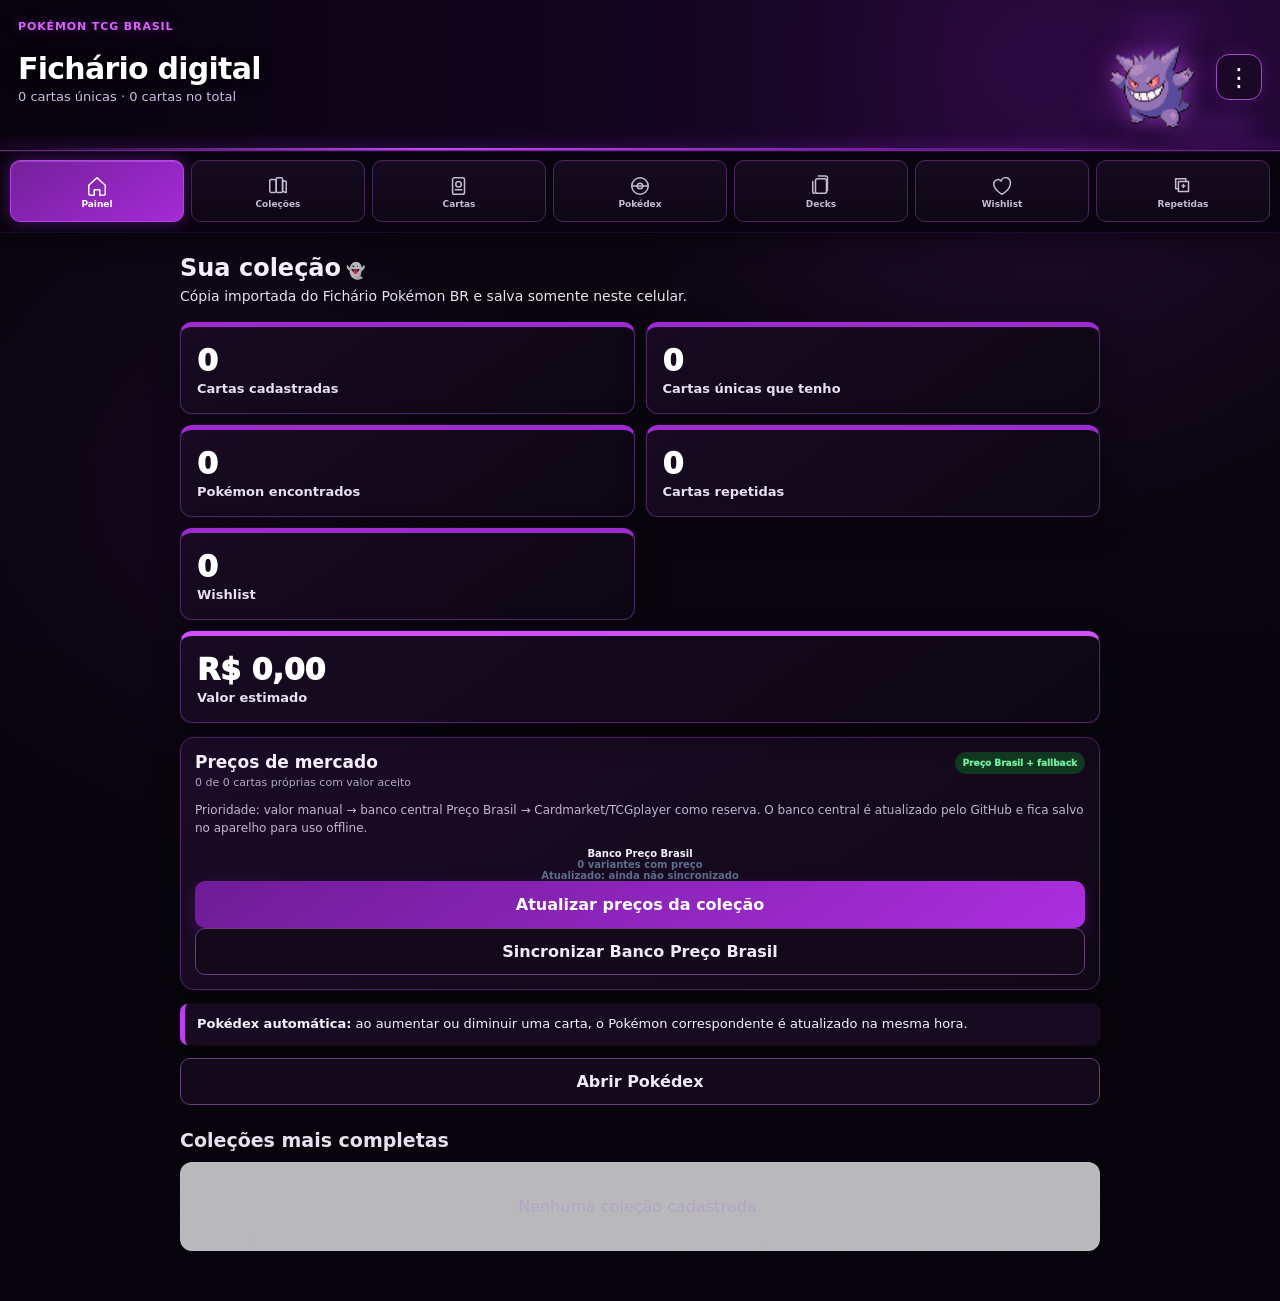
<file: app/src/main/assets/www/index.html>
<!doctype html>
<html lang="pt-BR">
<head>
  <meta charset="utf-8">
  <meta name="viewport" content="width=device-width,initial-scale=1,maximum-scale=1,user-scalable=no,viewport-fit=cover">
  <meta name="theme-color" content="#12051f">
  <title>Fichário Pokémon BR</title>
  <link rel="stylesheet" href="styles.css">
</head>
<body>
  <div id="loading" class="loading-screen">
    <div class="pokeball-loader" aria-hidden="true"></div>
    <strong>Preparando o Fichário Pokémon...</strong>
    <span>Carregando catálogo, coleção e Pokédex.</span>
  </div>

  <div id="app" class="app hidden">
    <div class="sticky-shell">
      <header class="app-header">
        <div class="gengar-atmosphere" aria-hidden="true"><span></span><span></span><span></span></div>
        <img class="gengar-header-art" src="sprites/94.png" alt="" aria-hidden="true">
        <div class="kicker">POKÉMON TCG BRASIL</div>
        <div class="header-row">
          <div>
            <h1>Fichário digital</h1>
            <p id="header-status">Coleção local protegida</p>
          </div>
          <button class="header-icon" onclick="openBackupPanel()" aria-label="Backup">⋮</button>
        </div>
      </header>
      <nav id="tabs" class="tabs" aria-label="Navegação principal"></nav>
    </div>
    <main id="content" class="content" aria-live="polite"></main>
  </div>

  <div id="modal" class="modal hidden" role="dialog" aria-modal="true">
    <div class="modal-backdrop" onclick="closeModal()"></div>
    <section id="modal-content" class="modal-sheet"></section>
  </div>

  <script src="data/catalog-data.js"></script>
  <script src="data/pokedex-data.js"></script>
  <script src="data/collection-seed-data.js"></script>
  <script src="app.js"></script>
  <script src="local-card-images.js"></script>
  <script src="image-fallback.js"></script>
</body>
</html>
</file>
<file: app/src/main/assets/www/styles.css>
:root {
  --navy: #0b2d5c;
  --navy-deep: #071f41;
  --blue: #1767d2;
  --sky: #b7d7ff;
  --yellow: #ffd84d;
  --cream: #fff8dc;
  --surface: #ffffff;
  --ink: #14233c;
  --muted: #64748b;
  --line: #d8e1ee;
  --success: #18864b;
  --danger: #c23b3b;
  --shadow: 0 8px 22px rgba(10, 35, 75, .12);
  --safe-top: 0px;
  --safe-bottom: 0px;
  font-family: Inter, ui-sans-serif, system-ui, -apple-system, "Segoe UI", sans-serif;
  color: var(--ink);
}

* { box-sizing: border-box; }
html, body { margin: 0; min-height: 100%; background: var(--cream); }
body { padding-top: var(--safe-top); padding-bottom: var(--safe-bottom); -webkit-tap-highlight-color: transparent; }
body::before { content: ''; position: fixed; z-index: 100; top: 0; left: 0; right: 0; height: var(--safe-top); background: var(--navy-deep); }
button, input, select { font: inherit; }
button { cursor: pointer; }
.hidden { display: none !important; }

.loading-screen {
  min-height: 100vh; display: flex; flex-direction: column; align-items: center;
  justify-content: center; gap: 12px; padding: 28px; text-align: center; color: #58709c;
}
.loading-screen strong { color: var(--navy); font-size: 19px; }
.loading-screen span { font-size: 14px; }
.pokeball-loader {
  width: 58px; height: 58px; border: 7px solid var(--blue); border-right-color: transparent;
  border-radius: 50%; animation: spin .85s linear infinite;
}
@keyframes spin { to { transform: rotate(360deg); } }

.sticky-shell {
  position: sticky; top: var(--safe-top); z-index: 30; background: var(--navy);
  box-shadow: 0 5px 14px rgba(7,31,65,.18);
}
.app-header {
  position: relative; z-index: 2; color: white; padding: 15px 18px 14px;
  background: linear-gradient(145deg, var(--navy-deep), var(--navy));
  border-bottom: 4px solid var(--yellow);
}
.kicker { color: var(--yellow); font-weight: 900; font-size: 11px; letter-spacing: .08em; }
.header-row { display: flex; justify-content: space-between; align-items: center; gap: 12px; }
.header-row h1 { margin: 2px 0 0; font-size: 28px; line-height: 1.12; }
.header-row p { margin: 4px 0 0; color: var(--sky); font-size: 13px; }
.header-icon { width: 43px; height: 43px; border: 1px solid #5d7fb1; border-radius: 50%; background: #123d76; color: white; font-size: 25px; }

.tabs {
  position: relative; z-index: 1; display: flex; gap: 8px; overflow-x: auto;
  padding: 10px 16px 12px; background: var(--navy); scrollbar-width: none;
}
.tabs::-webkit-scrollbar { display: none; }
.tab {
  flex: 0 0 auto; border: 1px solid #7e9bc3; border-radius: 9px; background: white;
  color: #536987; padding: 9px 13px; font-weight: 800; min-height: 42px;
}
.tab.active { background: var(--yellow); border-color: var(--yellow); color: var(--ink); }

.content { min-height: calc(100vh - 175px); padding: 16px 16px 50px; }
.screen { max-width: 920px; margin: 0 auto; }
.screen-title { margin: 2px 0 4px; color: var(--navy); font-size: 24px; }
.screen-subtitle { margin: 0 0 16px; color: var(--muted); font-size: 14px; line-height: 1.45; }
.section-title { margin: 24px 0 11px; color: var(--navy); font-size: 19px; }

.stats-grid { display: grid; grid-template-columns: repeat(2, minmax(0, 1fr)); gap: 11px; }
.stat-card { background: white; border: 1px solid var(--line); border-top: 5px solid var(--blue); border-radius: 12px; padding: 16px; box-shadow: var(--shadow); }
.stat-card.wide { grid-column: 1 / -1; border-top-color: var(--yellow); }
.stat-value { display: block; color: var(--navy); font-size: 30px; font-weight: 950; }
.stat-label { color: var(--muted); font-size: 13px; font-weight: 750; }

.toolbar, .filter-grid { display: grid; gap: 10px; margin-bottom: 13px; }
.filter-grid { grid-template-columns: repeat(2, minmax(0, 1fr)); }
.field { width: 100%; min-height: 48px; border: 1px solid #b8c7dc; border-radius: 10px; background: white; color: var(--ink); padding: 11px 12px; outline: none; }
.field:focus { border-color: var(--blue); box-shadow: 0 0 0 3px rgba(23, 103, 210, .13); }
.search { padding-left: 14px; }
.chips { display: flex; gap: 7px; overflow-x: auto; padding: 1px 0 4px; scrollbar-width: none; }
.chip { flex: 0 0 auto; border: 1px solid #b8c7dc; border-radius: 999px; background: white; color: #526680; padding: 8px 12px; font-weight: 800; font-size: 13px; }
.chip.active { background: var(--blue); border-color: var(--blue); color: white; }

.panel { background: white; border: 1px solid var(--line); border-radius: 12px; padding: 14px; box-shadow: var(--shadow); }
.empty { padding: 34px 18px; text-align: center; color: var(--muted); background: rgba(255,255,255,.72); border: 1px dashed #b7c5d9; border-radius: 12px; }
.empty strong { display: block; color: var(--navy); margin-bottom: 6px; }

.card-list { display: grid; gap: 10px; }
.card-row {
  display: grid; grid-template-columns: 74px minmax(0,1fr); gap: 12px; position: relative;
  min-height: 118px; padding: 10px; background: white; border: 1px solid var(--line);
  border-radius: 12px; box-shadow: 0 3px 12px rgba(10,35,75,.08); transition: opacity .2s;
}
.card-row.missing, .pokemon-tile.missing { opacity: .38; }
.card-thumb { width: 74px; height: 103px; border-radius: 7px; background: #e8eef7; object-fit: cover; align-self: start; }
.card-placeholder { width: 74px; height: 103px; border-radius: 7px; display: grid; place-items: center; background: linear-gradient(145deg,#dbe9fb,#f5f8fc); color: var(--navy); font-weight: 900; font-size: 12px; }
.card-main { min-width: 0; }
.card-name { margin: 1px 0 5px; color: var(--navy); font-weight: 900; font-size: 16px; }
.card-meta { color: var(--muted); font-size: 12px; line-height: 1.4; }
.badges { display: flex; flex-wrap: wrap; gap: 5px; margin-top: 8px; }
.badge { display: inline-flex; align-items: center; min-height: 25px; border-radius: 999px; background: #eef4fb; color: #48617f; padding: 4px 8px; font-size: 11px; font-weight: 850; }
.badge.owned { background: #ddf6e7; color: #146d3d; }
.badge.yellow { background: #fff3bd; color: #765900; }
.quantity-control { display: flex; align-items: center; gap: 7px; margin-top: 10px; }
.qty-btn { width: 36px; height: 34px; border: 0; border-radius: 8px; background: var(--navy); color: white; font-size: 20px; font-weight: 900; }
.qty-btn.add { background: var(--blue); }
.qty-value { min-width: 45px; text-align: center; font-weight: 900; }

.load-more, .primary-btn, .secondary-btn, .danger-btn {
  width: 100%; min-height: 47px; border-radius: 10px; padding: 11px 14px; font-weight: 900;
}
.load-more, .primary-btn { border: 0; background: var(--blue); color: white; }
.secondary-btn { border: 1px solid #9eb1ca; background: white; color: var(--navy); }
.danger-btn { border: 1px solid #e4aaaa; background: #fff1f1; color: var(--danger); }
.load-more { margin-top: 13px; }

.set-list { display: grid; gap: 10px; }
.set-card { width: 100%; text-align: left; border: 1px solid var(--line); border-radius: 12px; background: white; padding: 14px; box-shadow: 0 3px 12px rgba(10,35,75,.07); }
.set-title-row { display: flex; align-items: start; justify-content: space-between; gap: 12px; }
.set-name { color: var(--navy); font-weight: 900; }
.set-count { color: var(--blue); font-weight: 900; white-space: nowrap; }
.progress { height: 9px; overflow: hidden; margin: 10px 0 6px; border-radius: 999px; background: #e8eef6; }
.progress > span { display: block; height: 100%; border-radius: inherit; background: linear-gradient(90deg,var(--blue),#50a1ff); }

.region-section { margin-top: 20px; }
.region-heading { display: flex; align-items: baseline; justify-content: space-between; margin: 0 0 10px; }
.region-heading h3 { margin: 0; color: var(--navy); font-size: 20px; }
.region-heading span { color: var(--muted); font-size: 12px; }
.pokemon-grid { display: grid; grid-template-columns: repeat(3, minmax(0,1fr)); gap: 9px; }
.pokemon-tile {
  min-width: 0; min-height: 143px; border: 1px solid #c9d6e8; border-radius: 13px;
  background: white; padding: 7px 5px 9px; text-align: center; position: relative;
  box-shadow: 0 3px 11px rgba(10,35,75,.07); transition: opacity .2s, transform .15s;
}
.pokemon-tile:active { transform: scale(.97); }
.pokemon-tile img { display: block; width: 82px; height: 82px; margin: 0 auto 2px; object-fit: contain; }
.pokemon-number { display: block; color: #76869d; font-size: 10px; font-weight: 800; }
.pokemon-name { display: block; overflow: hidden; text-overflow: ellipsis; white-space: nowrap; color: var(--navy); font-size: 12px; font-weight: 900; }
.pokemon-owned-count { position: absolute; top: 6px; right: 6px; min-width: 23px; height: 23px; display: grid; place-items: center; border-radius: 999px; background: var(--success); color: white; font-size: 10px; font-weight: 900; }

.pokemon-hero { display: grid; grid-template-columns: 112px minmax(0,1fr); gap: 14px; align-items: center; margin-bottom: 16px; }
.pokemon-hero img { width: 112px; height: 112px; object-fit: contain; background: white; border: 1px solid var(--line); border-radius: 50%; }
.pokemon-hero h2 { margin: 2px 0 5px; color: var(--navy); }
.back-btn { border: 0; background: transparent; color: var(--blue); padding: 3px 0 12px; font-weight: 900; }

.modal { position: fixed; inset: 0; z-index: 50; display: flex; align-items: flex-end; }
.modal-backdrop { position: absolute; inset: 0; background: rgba(4,18,40,.62); }
.modal-sheet { position: relative; width: 100%; max-height: 88vh; overflow-y: auto; background: var(--cream); border-radius: 20px 20px 0 0; padding: 18px 17px calc(26px + env(safe-area-inset-bottom)); box-shadow: 0 -12px 32px rgba(0,0,0,.22); }
.modal-close { float: right; width: 39px; height: 39px; border: 0; border-radius: 50%; background: white; color: var(--navy); font-size: 23px; }
.modal-card-image { display: block; width: min(250px,72vw); max-height: 350px; object-fit: contain; margin: 4px auto 14px; border-radius: 12px; }
.modal h2 { color: var(--navy); margin: 7px 45px 4px 0; }
.modal-actions { display: grid; gap: 9px; margin-top: 16px; }

.backup-actions { display: grid; gap: 10px; margin-top: 16px; }
.notice { margin: 13px 0; border-left: 5px solid var(--yellow); background: white; border-radius: 8px; padding: 11px 12px; color: #53647b; font-size: 13px; line-height: 1.45; }
.deck-row { display: flex; gap: 9px; margin-bottom: 14px; }
.deck-row .field { flex: 1; }
.deck-row button { width: auto; min-width: 95px; }

@media (min-width: 620px) {
  .content { padding-left: 24px; padding-right: 24px; }
  .pokemon-grid { grid-template-columns: repeat(5, minmax(0,1fr)); }
  .card-list { grid-template-columns: repeat(2, minmax(0,1fr)); }
  .filter-grid { grid-template-columns: repeat(4, minmax(0,1fr)); }
}

/* Checkpoint 2 — cadastro completo de cartas */
button, input, select, textarea { font: inherit; }
.badge.purple { background: #eee7ff; color: #5a3b9c; }
.registration-header {
  display: grid; grid-template-columns: 92px minmax(0, 1fr); gap: 13px; align-items: start;
  clear: both; margin: 4px 0 16px;
}
.registration-card-image, .registration-placeholder {
  width: 92px; height: 128px; border-radius: 9px; object-fit: cover; background: #e6edf7;
  box-shadow: 0 5px 15px rgba(7,31,65,.14);
}
.registration-placeholder { display: grid; place-items: center; color: var(--navy); font-weight: 950; }
.registration-kicker { color: var(--blue); font-size: 10px; font-weight: 950; letter-spacing: .08em; }
.registration-header h2 { margin: 4px 42px 4px 0; font-size: 21px; }
.registration-section {
  margin-top: 13px; padding: 14px; background: white; border: 1px solid var(--line);
  border-radius: 13px; box-shadow: 0 3px 14px rgba(10,35,75,.07);
}
.registration-section h3 { margin: 0 0 12px; color: var(--navy); font-size: 17px; }
.registration-section-title { display: flex; justify-content: space-between; align-items: flex-start; gap: 10px; }
.registration-section-title strong { display: block; color: var(--navy); font-size: 16px; }
.registration-section-title span { display: block; margin-top: 3px; color: var(--muted); font-size: 12px; line-height: 1.35; }
.mini-btn { flex: 0 0 auto; border: 0; border-radius: 9px; background: var(--blue); color: white; padding: 8px 10px; font-weight: 900; }
.variant-strip { display: flex; gap: 7px; overflow-x: auto; margin-top: 12px; padding-bottom: 3px; scrollbar-width: none; }
.variant-chip { flex: 0 0 auto; max-width: 260px; border: 1px solid #b7c7dd; border-radius: 999px; background: #f8fbff; color: #506681; padding: 8px 11px; font-size: 12px; font-weight: 850; white-space: nowrap; overflow: hidden; text-overflow: ellipsis; }
.variant-chip.active { background: var(--navy); border-color: var(--navy); color: white; }
.notice.compact { margin: 11px 0 0; padding: 9px 10px; }
.registration-grid { display: grid; gap: 10px; }
.registration-grid.two-columns { grid-template-columns: repeat(2, minmax(0,1fr)); }
.registration-field { display: block; min-width: 0; }
.registration-field > span { display: block; margin: 0 0 5px; color: #465a75; font-size: 12px; font-weight: 900; }
.registration-field .field { min-height: 44px; }
.read-only-field { min-height: 44px; display: flex; flex-direction: column; justify-content: center; border: 1px solid #d3ddea; border-radius: 10px; background: #f3f6fa; color: var(--navy); padding: 7px 11px; font-weight: 900; }
.read-only-field small { display: block; margin-top: 2px; color: var(--muted); font-size: 9px; font-weight: 700; }
.toggle-grid { display: grid; grid-template-columns: repeat(2, minmax(0,1fr)); gap: 8px; margin: 12px 0; }
.toggle-card { min-height: 48px; display: flex; align-items: center; gap: 8px; border: 1px solid #c7d3e3; border-radius: 10px; background: #f9fbfe; padding: 8px 10px; }
.toggle-card input { position: absolute; opacity: 0; pointer-events: none; }
.toggle-ui { width: 36px; height: 21px; flex: 0 0 auto; position: relative; border-radius: 999px; background: #b5c1d0; transition: background .15s; }
.toggle-ui::after { content: ''; position: absolute; top: 3px; left: 3px; width: 15px; height: 15px; border-radius: 50%; background: white; transition: transform .15s; box-shadow: 0 1px 4px rgba(0,0,0,.25); }
.toggle-card input:checked + .toggle-ui { background: var(--success); }
.toggle-card input:checked + .toggle-ui::after { transform: translateX(15px); }
.toggle-card strong { color: #455873; font-size: 12px; }
.notes-field { min-height: 92px; resize: vertical; }

@media (max-width: 410px) {
  .registration-grid.two-columns { grid-template-columns: 1fr; }
}

/* Checkpoint 3 — atualização segura das coleções */
.catalog-update-card {
  margin: 0 0 14px; padding: 14px; border: 1px solid #aac3e6; border-radius: 14px;
  background: linear-gradient(145deg, #ffffff, #edf5ff); box-shadow: 0 5px 18px rgba(7,31,65,.08);
}
.catalog-update-heading { display: flex; align-items: flex-start; justify-content: space-between; gap: 10px; }
.catalog-update-heading strong { display: block; color: var(--navy); font-size: 17px; }
.catalog-update-heading span:not(.online-badge) { display: block; margin-top: 4px; color: var(--muted); font-size: 11px; line-height: 1.35; }
.online-badge { flex: 0 0 auto; border-radius: 999px; background: #dff5e8; color: #17673a; padding: 6px 8px; font-size: 9px; font-weight: 950; }
.catalog-update-card p { margin: 11px 0; color: #51647e; font-size: 12px; line-height: 1.45; }
.catalog-update-card .primary-btn { width: 100%; }
.catalog-update-card .primary-btn:disabled { opacity: .62; }
.catalog-progress { margin: 10px 0; }
.catalog-progress .progress { margin-bottom: 5px; }
.catalog-progress small, .catalog-last-result { color: #5c6f88; font-size: 10px; font-weight: 800; }
.catalog-last-result { margin-top: 9px; text-align: center; }


/* Checkpoint 4 — preços automáticos */
.badge.price { background: #e3f6ee; color: #12643b; }
.price-update-card {
  margin: 14px 0; padding: 14px; border: 1px solid #9fcdb7; border-radius: 14px;
  background: linear-gradient(145deg, #ffffff, #eefaf4); box-shadow: 0 5px 18px rgba(7,31,65,.08);
}
.price-update-card p { margin: 11px 0; color: #51647e; font-size: 12px; line-height: 1.45; }
.price-update-card .primary-btn:disabled { opacity: .62; }
.automatic-price-card {
  min-height: 80px; display: flex; flex-direction: column; justify-content: center; gap: 3px;
  border: 1px solid #a9cbb9; border-radius: 11px; background: #f1fbf6; padding: 9px 10px;
}
.automatic-price-card strong { color: #12643b; font-size: 18px; font-weight: 950; }
.automatic-price-card span { color: #465d73; font-size: 10px; font-weight: 800; line-height: 1.35; }
.automatic-price-card small { color: var(--muted); font-size: 9px; line-height: 1.35; }
.automatic-price-card.empty-price { border-color: #c8d4e3; background: #f5f8fc; }
.automatic-price-card.empty-price strong, .automatic-price-card.loading-price strong { color: var(--navy); font-size: 14px; }
.price-refresh-btn {
  align-self: flex-start; margin-top: 5px; border: 0; border-radius: 8px; background: var(--navy); color: white;
  min-height: 30px; padding: 6px 9px; font-size: 10px; font-weight: 900;
}
.price-refresh-btn:disabled { opacity: .6; }

/* Checkpoint 4.3 — validação Cardmarket */
.automatic-price-card.review-price { border-color: #e5b94f; background: #fff9e9; }
.automatic-price-card.review-price strong { color: #805600; }
.price-verification { display: block; margin-top: 4px; padding: 6px 7px; border-radius: 8px; font-weight: 850; }
.price-verification.verified { background: #def5e7; color: #17673a; }
.price-verification.review { background: #fff0bf; color: #765000; }
.price-verification.user-validated { background: #e7ecff; color: #2947a3; }
.price-validate-btn {
  align-self: flex-start; margin-top: 5px; border: 1px solid #b98500; border-radius: 8px;
  background: #fff3c7; color: #684700; min-height: 30px; padding: 6px 9px;
  font-size: 10px; font-weight: 950;
}

/* Versão 6 — editor de decks */
.full-btn { width:100%; margin:0 0 12px; }
.deck-panel { width:100%; text-align:left; border:1px solid #d4dfed; cursor:pointer; }
.deck-editor-head { display:flex; justify-content:space-between; align-items:flex-start; gap:10px; }
.compact-btn { width:auto; min-height:36px; padding:7px 10px; }
.deck-summary { display:flex; flex-direction:column; gap:3px; padding:13px; margin:12px 0; border-radius:13px; border:1px solid #d4dfed; }
.deck-summary.valid { background:#eaf8f0; border-color:#8dc7a5; }
.deck-summary.invalid { background:#fff7e8; border-color:#e5bd69; }
.deck-summary strong { color:var(--navy); font-size:20px; }
.deck-summary span,.deck-summary small { color:var(--muted); font-size:11px; }
.deck-search { display:grid; grid-template-columns:1fr auto; gap:8px; margin:10px 0; }
.deck-card-list { display:flex; flex-direction:column; gap:8px; }
.deck-card-row { display:grid; grid-template-columns:46px minmax(0,1fr) auto; gap:9px; align-items:center; border:1px solid #d8e2ef; border-radius:12px; background:white; padding:8px; }
.deck-card-row img { width:46px; height:64px; object-fit:cover; border-radius:6px; }
.deck-card-info { min-width:0; display:flex; flex-direction:column; gap:3px; }
.deck-card-info strong { color:var(--navy); white-space:nowrap; overflow:hidden; text-overflow:ellipsis; }
.deck-card-info span { color:var(--muted); font-size:10px; line-height:1.3; }
.deck-qty { display:flex; align-items:center; gap:7px; }
.deck-qty button { width:31px; height:31px; border:0; border-radius:9px; background:var(--navy); color:white; font-size:18px; font-weight:900; }
.deck-qty b { min-width:20px; text-align:center; }
.deck-picker { display:flex; flex-direction:column; gap:7px; max-height:65vh; overflow:auto; margin-top:12px; }
.deck-picker button { text-align:left; border:1px solid #d5e0ed; border-radius:10px; background:#fff; padding:10px; }
.deck-picker strong,.deck-picker span { display:block; }
.deck-picker strong { color:var(--navy); }
.deck-picker span { color:var(--muted); font-size:10px; margin-top:3px; }
@media(max-width:420px){ .deck-search{grid-template-columns:1fr}.deck-card-row{grid-template-columns:40px minmax(0,1fr) auto}.deck-card-row img{width:40px;height:56px}.deck-qty{gap:4px}.deck-qty button{width:28px;height:28px} }

/* Versão 9 — Deck Builder validado */
.deck-generator { display:grid; grid-template-columns:minmax(0,1fr) auto; gap:8px; margin:12px 0; }
.deck-actions { display:flex; flex-wrap:wrap; gap:7px; margin:10px 0 13px; }
.deck-validation { margin:8px 0 12px; padding:10px 10px 10px 28px; border-radius:11px; background:#fff; border:1px solid #d8e2ef; font-size:11px; line-height:1.5; }
.deck-error { color:#9e2e2e; }
.deck-warning { color:#8b5b00; }
.deck-summary.valid strong { color:#1b7045; }
.deck-summary.invalid strong { color:#9b6310; }
@media(max-width:420px){.deck-generator{grid-template-columns:1fr}.deck-generator button{width:100%}}


/* Atualizador interno */
.update-hero { width:64px; height:64px; margin:4px auto 14px; border-radius:20px; display:grid; place-items:center; font-size:32px; font-weight:900; color:#fff; background:linear-gradient(145deg,#0b5bd3,#07336f); box-shadow:0 12px 28px rgba(11,91,211,.28); }
.update-notes { max-height:260px; overflow:auto; text-align:left; line-height:1.55; }
.update-notes p { margin:.65rem 0 0; }


/* RecuperaÃ§Ã£o de artes v12 */
.card-art-fallback {
  display: flex;
  flex-direction: column;
  align-items: center;
  justify-content: center;
  gap: 6px;
  text-align: center;
  font-size: 11px;
  line-height: 1.2;
  color: #6b7280;
}
.card-art-retry {
  border: 0;
  border-radius: 999px;
  padding: 6px 9px;
  background: #e9f1ff;
  color: #0b57b7;
  font-weight: 700;
  font-size: 10px;
  cursor: pointer;
}
.deck-card-image {
  width: 44px;
  height: 61px;
  object-fit: contain;
  border-radius: 6px;
  flex: 0 0 auto;
}



/* RecuperaÃ§Ã£o de artes v12 */
.card-art-fallback {
  display: flex;
  flex-direction: column;
  align-items: center;
  justify-content: center;
  gap: 6px;
  text-align: center;
  font-size: 11px;
  line-height: 1.2;
  color: #6b7280;
}
.card-art-retry {
  border: 0;
  border-radius: 999px;
  padding: 6px 9px;
  background: #e9f1ff;
  color: #0b57b7;
  font-weight: 700;
  font-size: 10px;
  cursor: pointer;
}
.deck-card-image {
  width: 44px;
  height: 61px;
  object-fit: contain;
  border-radius: 6px;
  flex: 0 0 auto;
}



/* Imagens locais da coleção */
.local-image-actions {
  display: grid;
  gap: 10px;
  margin: 18px 0;
}
.local-card-image-toolbar {
  display: flex;
  justify-content: stretch;
  width: 100%;
  margin: 4px 0 16px;
  clear: both;
}
.local-card-image-button {
  width: 100%;
  min-height: 48px;
  display: flex;
  align-items: center;
  justify-content: center;
  gap: 9px;
  border: 1px solid rgba(195, 78, 255, .65);
  border-radius: 13px;
  background: rgba(65, 16, 83, .72);
  color: #fff;
  font-weight: 900;
  box-shadow: 0 6px 18px rgba(147, 37, 201, .18);
}
.local-card-image-button:active { transform: scale(.985); }
.compact-btn {
  width: auto;
  min-height: 38px;
  padding: 8px 12px;
}
.card-art-local {
  border: 0;
  border-radius: 10px;
  background: #0b5cab;
  color: #fff;
  font-weight: 700;
  padding: 8px 10px;
  margin-top: 7px;
}
.danger-btn {
  border: 1px solid #b3261e;
  border-radius: 10px;
  background: #fff;
  color: #b3261e;
  font-weight: 700;
  padding: 11px 14px;
}

/* v0.25 — cadastro com arte em tamanho real e quantidade por botões */
.registration-header { align-items: flex-start; flex-wrap: wrap; }
.registration-image-frame {
  width: min(300px, 82vw);
  aspect-ratio: 2.5 / 3.5;
  margin: 4px auto 14px;
  border-radius: 16px;
  overflow: hidden;
  background: #eef3f9;
  box-shadow: 0 8px 24px rgba(11,45,92,.16);
  flex: 0 0 auto;
}
.registration-image-frame .registration-card-image,
.registration-image-frame .registration-placeholder {
  width: 100%;
  height: 100%;
  max-width: none;
  object-fit: contain;
  border-radius: 0;
}
.registration-header > div:last-child { flex: 1 1 260px; min-width: 0; }
.quantity-stepper { display: grid; grid-template-columns: 48px minmax(72px,1fr) 48px; gap: 8px; align-items: center; }
.quantity-step-btn {
  min-height: 44px; border: 0; border-radius: 12px; background: var(--navy); color: #fff;
  font-size: 25px; font-weight: 900; line-height: 1; cursor: pointer;
}
.quantity-step-btn:active { transform: scale(.96); }
.quantity-step-value { text-align: center; font-weight: 900; font-size: 18px; }
@media (max-width: 620px) {
  .registration-header { display: block; }
  .registration-image-frame { width: min(320px, 88vw); }
}


/* v0.27 — arte em alta resolução no cadastro */
.registration-image-frame {
  width: min(380px, 92vw);
  background: #111827;
  image-rendering: auto;
}
.registration-image-frame .registration-card-image {
  object-fit: contain;
  image-rendering: auto;
  transform: translateZ(0);
  backface-visibility: hidden;
}
@media (min-width: 900px) {
  .registration-image-frame { width: 400px; }
}


/* v1.2 — performance e cabeçalho contínuo */
.card-row { content-visibility: auto; contain-intrinsic-size: 118px; contain: layout paint style; }
.card-thumb { image-rendering: auto; }
.card-list { contain: layout style; }
#cardSearchResults { min-height: 120px; }
.sticky-shell::after { content:''; position:absolute; left:0; right:0; bottom:-1px; height:2px; background:var(--navy); pointer-events:none; }
@media (prefers-reduced-motion: reduce) { * { scroll-behavior:auto !important; animation-duration:.01ms !important; } }


/* =========================================================
   Tema Gengar v1.3 — camada visual, sem alterar a lógica
   ========================================================= */
:root {
  --navy: #1d0830;
  --navy-deep: #09040f;
  --blue: #a92eff;
  --sky: #d9b8ff;
  --yellow: #c752ff;
  --cream: #08050d;
  --surface: #13091d;
  --ink: #f8f3ff;
  --muted: #b4a6c3;
  --line: #4e2468;
  --success: #2db46e;
  --danger: #ff4b63;
  --shadow: 0 10px 28px rgba(0,0,0,.38), 0 0 0 1px rgba(190,74,255,.08);
  --ghost-glow: 0 0 18px rgba(183,55,255,.35);
  color-scheme: dark;
}
html, body { background: #08050d; color: var(--ink); }
body {
  background:
    radial-gradient(circle at 82% 8%, rgba(153,39,218,.16), transparent 28%),
    radial-gradient(circle at 18% 38%, rgba(94,20,145,.11), transparent 25%),
    linear-gradient(180deg,#0b0611 0%,#07040b 100%);
}
body::after {
  content:''; position:fixed; inset:0; pointer-events:none; z-index:-1; opacity:.22;
  background-image: radial-gradient(circle, rgba(213,145,255,.55) 0 1px, transparent 1.5px);
  background-size: 34px 34px; animation: ghostDrift 22s linear infinite;
}
@keyframes ghostDrift { from { transform:translateY(0) } to { transform:translateY(-34px) } }
@media (prefers-reduced-motion: reduce) { *,*::before,*::after { animation-duration:.01ms!important; animation-iteration-count:1!important; scroll-behavior:auto!important; } }
.loading-screen { color:#c8b6d8; background:radial-gradient(circle at 50% 35%,#37104d 0,#0a050f 45%,#050308 100%); }
.loading-screen strong { color:#f5eaff; }
.pokeball-loader { border-color:#b738ff; border-right-color:transparent; box-shadow:0 0 22px rgba(183,56,255,.5); }
.sticky-shell { background:#09040f; box-shadow:0 7px 22px rgba(0,0,0,.48); border-bottom:1px solid rgba(190,75,255,.3); }
.app-header {
  min-height:151px; overflow:hidden; padding:20px 18px 18px;
  background:
    linear-gradient(90deg,rgba(7,3,12,.97) 0%,rgba(20,5,34,.91) 53%,rgba(42,8,64,.7) 100%),
    radial-gradient(circle at 78% 43%,#5f147d 0,transparent 31%), #0b0512;
  border-bottom:1px solid #6c268b;
}
.app-header::before { content:'';position:absolute;inset:auto 0 0;height:2px;background:linear-gradient(90deg,transparent,#c54aff,#7a1fac,transparent);box-shadow:0 0 16px #b42dff; }
.gengar-header-art {
  position:absolute; right:54px; bottom:-8px; width:142px; height:142px; object-fit:contain;
  image-rendering:auto; filter:drop-shadow(0 0 12px rgba(192,64,255,.72)) drop-shadow(0 12px 14px rgba(0,0,0,.55));
  transform-origin:50% 90%; animation:gengarFloat 4.8s ease-in-out infinite;
}
@keyframes gengarFloat { 0%,100%{transform:translateY(2px) rotate(-1deg)} 50%{transform:translateY(-5px) rotate(1deg)} }
.gengar-atmosphere { position:absolute; inset:0; overflow:hidden; pointer-events:none; }
.gengar-atmosphere span { position:absolute; border-radius:50%; background:#ae3cff; filter:blur(11px); opacity:.18; animation:mist 7s ease-in-out infinite; }
.gengar-atmosphere span:nth-child(1){width:90px;height:22px;right:22px;bottom:13px}.gengar-atmosphere span:nth-child(2){width:55px;height:15px;right:137px;bottom:37px;animation-delay:-2s}.gengar-atmosphere span:nth-child(3){width:80px;height:18px;right:76px;top:19px;animation-delay:-4s}
@keyframes mist { 0%,100%{transform:translateX(-5px);opacity:.1}50%{transform:translateX(9px);opacity:.28} }
.kicker { color:#db61ff; text-shadow:0 0 12px rgba(207,74,255,.4); }
.header-row { position:relative; z-index:2; min-height:88px; }
.header-row > div { max-width:58%; }
.header-row h1 { color:#fff; font-size:30px; letter-spacing:-.025em; text-shadow:0 2px 13px rgba(0,0,0,.65); }
.header-row p { color:#d0badf; }
.header-icon { position:relative; z-index:3; width:46px;height:46px;border-radius:13px;border:1px solid #a04dc3;background:rgba(25,8,38,.78);box-shadow:0 0 18px rgba(158,43,222,.2); }
.tabs { gap:7px; padding:8px 10px 10px; background:rgba(9,4,15,.98); border-top:1px solid rgba(177,61,229,.17); }
.tab {
  flex:1 0 68px; min-width:68px; min-height:62px; padding:7px 5px 6px; border-radius:10px;
  display:flex; flex-direction:column; align-items:center; justify-content:center; gap:3px;
  border:1px solid #4a255d; background:linear-gradient(180deg,#160a20,#0e0715); color:#c8b9d4;
  box-shadow:inset 0 1px 0 rgba(255,255,255,.025); transition:transform .15s,background .2s,border-color .2s,box-shadow .2s;
}
.tab:active { transform:scale(.96); }
.tab-icon { width:23px;height:23px;display:grid;place-items:center; }
.tab-icon svg { width:22px;height:22px;fill:none;stroke:currentColor;stroke-width:1.65;stroke-linecap:round;stroke-linejoin:round; }
.tab-label { font-size:9px; font-weight:800; line-height:1; white-space:nowrap; }
.tab.active { color:#fff; border-color:#b940ed; background:linear-gradient(145deg,#74219b,#a52ad7); box-shadow:0 0 18px rgba(183,48,242,.38),inset 0 1px 0 rgba(255,255,255,.18); }
.content { background:transparent; padding-top:19px; }
.screen { animation:screenReveal .24s ease-out both; }
@keyframes screenReveal { from{opacity:0;transform:translateY(7px)}to{opacity:1;transform:none} }
.screen-title,.section-title,.region-heading h3,.pokemon-hero h2,.modal h2,.registration-section h3,.registration-section-title strong,.catalog-update-heading strong { color:#f6effb; }
.screen-title::after { content:'  👻'; font-size:.65em; opacity:.8; }
.screen-subtitle,.region-heading span { color:#aa9ab8; }
.stat-card,.card-item,.set-card,.pokemon-tile,.registration-section,.catalog-update-card,.price-update-card,.automatic-price-card,.notice,.modal-sheet {
  background:linear-gradient(145deg,rgba(24,10,34,.98),rgba(13,7,20,.98)); border-color:#4e2762; color:#f5eff9; box-shadow:var(--shadow);
}
.stat-card { border-top-color:#9e2bd0; }
.stat-card.wide { border-top-color:#d050ff; }
.stat-value,.card-name,.set-name,.pokemon-name,.registration-placeholder,.read-only-field { color:#f6effb; }
.field,input,select,textarea,.read-only-field { background:#12091b; color:#f5effa; border-color:#58306c; }
.field::placeholder,input::placeholder,textarea::placeholder { color:#887994; }
.filter-pill,.variant-chip { background:#160a20;color:#cabbd3;border-color:#573069; }
.filter-pill.active,.variant-chip.active { background:linear-gradient(145deg,#6b1e91,#aa2ddb);border-color:#be4aee;color:#fff;box-shadow:0 0 13px rgba(184,52,239,.28); }
.primary-btn,.mini-btn { background:linear-gradient(145deg,#6e1c96,#ad2ee0); box-shadow:0 6px 18px rgba(145,32,192,.28); }
.secondary-btn { background:#13091b;color:#f2e9f8;border-color:#67407a; }
.danger-btn { background:#1a0911;color:#ff7184;border-color:#9c2940; }
.card-item { border-color:#4c275e; }
.card-item:hover { border-color:#873bad; }
.card-thumb { background:#08040c; box-shadow:0 6px 14px rgba(0,0,0,.4); }
.quantity-btn { background:linear-gradient(145deg,#2d1040,#611682); color:#fff; border:1px solid #79319b; }
.badge { background:#251330;color:#d4c1df; }
.badge.yellow,.badge.purple { background:#3d1550;color:#f2a8ff; }
.badge.green,.badge.price { background:#103421;color:#72e19b; }
.progress { background:#22132c; }
.progress > span { background:linear-gradient(90deg,#75239b,#cc48ff);box-shadow:0 0 10px rgba(195,61,255,.5); }
.pokemon-tile { min-height:143px; }
.pokemon-tile:not(.owned) { opacity:.58; }
.modal-backdrop { background:rgba(3,1,6,.8);backdrop-filter:blur(4px); }
.modal-sheet { border:1px solid #6d3384;border-bottom:0; }
.toggle-card { background:#140a1d;border-color:#553067; }
.toggle-card strong { color:#cfbfda; }
.toggle-card input:checked + .toggle-ui { background:#a52bd7; }
.catalog-update-card,.price-update-card { background:linear-gradient(145deg,#1b0b27,#100817); }
.online-badge { background:#103720;color:#72e79c; }
.automatic-price-card { background:#0d2519;border-color:#285f42; }
.automatic-price-card strong { color:#76ef9f; }
.notice { border-left-color:#bd3df0;background:#160b20;color:#bbaac6; }
.back-btn { color:#ca5cff; }
.price-refresh-btn { background:#6f1f94; }
@media(max-width:430px){
  .app-header{min-height:143px}.gengar-header-art{width:126px;height:126px;right:47px}.header-row h1{font-size:28px}.tab{min-width:65px;flex-basis:65px}.tabs{padding-left:7px;padding-right:7px}
}

/* v1.3.2 — fundo geral Gengar + Pokédex registrada nítida */
body::before {
  content: '';
  position: fixed;
  inset: 0;
  z-index: 0;
  pointer-events: none;
  background-image:
    linear-gradient(rgba(8, 5, 13, .80), rgba(8, 5, 13, .80)),
    url('gengar-wallpaper.webp');
  background-position: center top;
  background-repeat: no-repeat;
  background-size: cover;
  opacity: .20;
}
.app { position: relative; z-index: 1; }

/* O sprite antigo continua destacado no cabeçalho; o wallpaper só aparece fora dele. */
.app-header { isolation: isolate; }

/* Pokémon registrados: cartão branco e sprite 100% nítido. */
.pokemon-tile:not(.missing) {
  background: #ffffff !important;
  border-color: #d8dce5 !important;
  opacity: 1 !important;
  box-shadow: 0 6px 18px rgba(0,0,0,.28) !important;
}
.pokemon-tile:not(.missing) img {
  opacity: 1 !important;
  filter: none !important;
}
.pokemon-tile:not(.missing) .pokemon-number { color: #697386 !important; }
.pokemon-tile:not(.missing) .pokemon-name { color: #15223a !important; }

/* Pokémon ainda não registrados permanecem discretos/translúcidos. */
.pokemon-tile.missing { opacity: .42 !important; }
.pokemon-tile.missing img { opacity: .48 !important; filter: saturate(.75); }


/* =========================================================
   v1.3.3 — cabeçalho edge-to-edge e contraste em superfícies claras
   ========================================================= */

/* O WebView agora ocupa a barra de status. A altura segura passa a fazer
   parte do cabeçalho, eliminando a faixa vazia acima dele. */
body {
  padding-top: 0 !important;
}
.sticky-shell {
  top: 0 !important;
}
.app-header {
  min-height: calc(151px + var(--safe-top));
  padding-top: calc(20px + var(--safe-top));
}

/* A antiga faixa isolada do safe-area não é mais necessária: o próprio
   cabeçalho fornece o fundo sob relógio, sinal, Wi‑Fi e bateria. */
body::before {
  top: 0;
}

/* Superfícies claras mantêm texto roxo-escuro com contraste forte.
   As regras são específicas para não alterar cartões escuros do tema. */
.pokemon-tile:not(.missing),
.deck-card-row,
.deck-picker button,
.deck-validation,
.registration-image-frame,
.pokemon-hero img,
.white-surface,
.light-surface {
  --light-surface-ink: #2b0b3d;
  --light-surface-muted: #65526f;
  color: var(--light-surface-ink) !important;
}

.pokemon-tile:not(.missing) .pokemon-number,
.pokemon-tile:not(.missing) .pokemon-name,
.pokemon-tile:not(.missing) strong,
.pokemon-tile:not(.missing) span:not(.pokemon-owned-count),
.deck-card-row .deck-card-info strong,
.deck-card-row .deck-card-info span,
.deck-card-row .deck-qty b,
.deck-picker button strong,
.deck-picker button span,
.deck-validation,
.white-surface h1,
.white-surface h2,
.white-surface h3,
.white-surface strong,
.white-surface span,
.white-surface p,
.white-surface small,
.light-surface h1,
.light-surface h2,
.light-surface h3,
.light-surface strong,
.light-surface span,
.light-surface p,
.light-surface small {
  color: var(--light-surface-ink) !important;
  text-shadow: none !important;
}

.pokemon-tile:not(.missing) .pokemon-number,
.deck-card-row .deck-card-info span,
.deck-picker button span,
.white-surface small,
.white-surface .muted,
.light-surface small,
.light-surface .muted {
  color: var(--light-surface-muted) !important;
}

/* Inputs claros eventualmente criados por componentes futuros também
   recebem texto legível automaticamente quando marcados como light-surface. */
.white-surface input,
.white-surface select,
.white-surface textarea,
.light-surface input,
.light-surface select,
.light-surface textarea {
  color: #2b0b3d !important;
  caret-color: #6f1f94;
}

@media (max-width: 430px) {
  .app-header {
    min-height: calc(143px + var(--safe-top));
    padding-top: calc(20px + var(--safe-top));
  }
}

/* =========================================================
   v1.3.4 — contraste completo em cartões e controles brancos
   ========================================================= */

/* Componentes que permanecem claros no Tema Gengar precisam usar tinta
   roxo-escura. Esta lista cobre os cartões reais usados no catálogo,
   coleção, decks, Pokédex, painel e formulários. */
:where(
  .card-row,
  .panel,
  .stat-card,
  .set-card,
  .pokemon-tile:not(.missing),
  .deck-card-row,
  .deck-picker button,
  .deck-validation,
  .registration-section,
  .registration-image-frame,
  .notice,
  .field,
  .white-surface,
  .light-surface
) {
  --white-card-ink: #2a0a3c;
  --white-card-muted: #665170;
  color: var(--white-card-ink) !important;
}

/* Texto principal dentro das superfícies claras. */
:where(
  .card-row,
  .panel,
  .stat-card,
  .set-card,
  .pokemon-tile:not(.missing),
  .deck-card-row,
  .deck-picker button,
  .deck-validation,
  .registration-section,
  .registration-image-frame,
  .notice,
  .white-surface,
  .light-surface
) :where(h1,h2,h3,h4,h5,h6,strong,b,p,label,span,small,div) {
  color: var(--white-card-ink) !important;
  text-shadow: none !important;
}

/* Informações secundárias continuam visíveis, mas com hierarquia. */
:where(
  .card-row,
  .panel,
  .stat-card,
  .set-card,
  .pokemon-tile:not(.missing),
  .deck-card-row,
  .deck-picker button,
  .registration-section,
  .notice,
  .white-surface,
  .light-surface
) :where(.card-meta,.muted,.pokemon-number,.set-progress-text,small) {
  color: var(--white-card-muted) !important;
}

/* Campos brancos: texto digitado, opções e placeholder escuros. */
:where(.field,input,select,textarea)[class],
.field,
.white-surface :where(input,select,textarea),
.light-surface :where(input,select,textarea) {
  color: #2a0a3c;
  caret-color: #7f26a8;
}
.field::placeholder,
.white-surface :where(input,textarea)::placeholder,
.light-surface :where(input,textarea)::placeholder {
  color: #806e88;
  opacity: 1;
}

/* Preserva componentes com cor própria dentro de cartões claros. */
:where(.card-row,.panel,.stat-card,.set-card,.pokemon-tile:not(.missing),.deck-card-row,.registration-section,.white-surface,.light-surface)
:where(.badge,.chip.active,.filter-pill.active,.variant-chip.active,.qty-btn,.quantity-btn,.primary-btn,.danger-btn,.pokemon-owned-count,.toggle-ui,.price-verification) {
  color: inherit;
}
:where(.card-row,.panel,.stat-card,.set-card,.pokemon-tile:not(.missing),.deck-card-row,.registration-section,.white-surface,.light-surface)
:where(.qty-btn,.quantity-btn,.primary-btn,.chip.active,.filter-pill.active,.variant-chip.active) {
  color: #fff !important;
}
:where(.card-row,.panel,.stat-card,.set-card,.pokemon-tile:not(.missing),.deck-card-row,.registration-section,.white-surface,.light-surface)
:where(.badge.green,.pokemon-owned-count,.price-verification.ok) {
  color: #fff !important;
}

/* =========================================================
   v1.3.5 — contraste adaptativo e leitura corrigida
   ========================================================= */

/*
 * A versão anterior aplicava roxo-escuro em descendentes de componentes
 * que, no Tema Gengar, continuam com fundo escuro. Isso deixou filtros,
 * painéis e selos quase ilegíveis. As regras abaixo separam de forma clara
 * superfícies claras e escuras e têm precedência por estarem no fim do CSS.
 */

/* 1) Superfícies escuras do Tema Gengar: sempre usar texto claro. */
:where(
  .panel,
  .stat-card,
  .set-card,
  .registration-section,
  .catalog-update-card,
  .price-update-card,
  .notice,
  .modal-sheet,
  .deck-panel,
  .toggle-card
) {
  color: #f7f0fb !important;
}

:where(
  .panel,
  .stat-card,
  .set-card,
  .registration-section,
  .catalog-update-card,
  .price-update-card,
  .notice,
  .modal-sheet,
  .deck-panel,
  .toggle-card
) :where(h1,h2,h3,h4,h5,h6,strong,b,label,.stat-value,.set-name,.card-name,.registration-placeholder) {
  color: #f7f0fb !important;
  text-shadow: none !important;
}

:where(
  .panel,
  .stat-card,
  .set-card,
  .registration-section,
  .catalog-update-card,
  .price-update-card,
  .notice,
  .modal-sheet,
  .deck-panel,
  .toggle-card
) :where(p,small,.muted,.card-meta,.set-progress-text,.registration-section-title span) {
  color: #c5b4cf !important;
  text-shadow: none !important;
}

/* 2) Campos escuros: letras, números, opções e placeholders claros. */
.field,
input.field,
select.field,
textarea.field,
.read-only-field {
  background: #12091b !important;
  color: #f8f2fc !important;
  border-color: #68347e !important;
  -webkit-text-fill-color: #f8f2fc;
}

.field::placeholder,
input.field::placeholder,
textarea.field::placeholder {
  color: #b9a8c3 !important;
  opacity: 1 !important;
  -webkit-text-fill-color: #b9a8c3;
}

select.field option {
  background: #160a20;
  color: #ffffff;
}

.field:disabled,
input.field:disabled,
select.field:disabled,
textarea.field:disabled {
  color: #d0c2d7 !important;
  -webkit-text-fill-color: #d0c2d7;
  opacity: .78;
}

/* 3) Chips e filtros escuros. */
.chip,
.filter-pill,
.variant-chip {
  background: #180b22 !important;
  color: #eadff0 !important;
  border-color: #68407a !important;
  -webkit-text-fill-color: #eadff0;
}

.chip.active,
.filter-pill.active,
.variant-chip.active {
  background: linear-gradient(145deg,#75209f,#b52ee8) !important;
  color: #ffffff !important;
  border-color: #d35cff !important;
  -webkit-text-fill-color: #ffffff;
}

/* 4) Cartões de cartas são claros: conteúdo sempre roxo-escuro. */
.card-row {
  background: #ffffff !important;
  color: #2b0b3d !important;
  border-color: #ded2e5 !important;
}
.card-row .card-name,
.card-row .qty-value,
.card-row .card-main,
.card-row .card-main > div:not(.badges):not(.quantity-control) {
  color: #2b0b3d !important;
  -webkit-text-fill-color: #2b0b3d;
}
.card-row .card-meta {
  color: #725d7b !important;
  -webkit-text-fill-color: #725d7b;
}

/* Não reduzir a opacidade do cartão inteiro quando a carta não é possuída.
   Apenas a miniatura recebe um tratamento discreto. */
.card-row.missing {
  opacity: 1 !important;
  background: #ffffff !important;
  border-style: solid !important;
}
.card-row.missing .card-thumb,
.card-row.missing .card-placeholder {
  opacity: .72 !important;
  filter: saturate(.82) !important;
}
.card-row.missing .card-main,
.card-row.missing .card-name,
.card-row.missing .card-meta,
.card-row.missing .qty-value,
.card-row.missing .badges,
.card-row.missing .quantity-control {
  opacity: 1 !important;
}

/* 5) Selos claros: texto explicitamente compatível com o fundo. */
.card-row .badge,
.pokemon-tile:not(.missing) .badge,
.deck-card-row .badge {
  background: #eee6f3 !important;
  color: #3d1650 !important;
  -webkit-text-fill-color: #3d1650;
}
.card-row .badge.owned,
.pokemon-tile:not(.missing) .badge.owned,
.deck-card-row .badge.owned {
  background: #d9f6e5 !important;
  color: #075d31 !important;
  -webkit-text-fill-color: #075d31;
}
.card-row .badge.price,
.card-row .badge.green,
.pokemon-tile:not(.missing) .badge.price,
.deck-card-row .badge.price {
  background: #d8f3e4 !important;
  color: #07552d !important;
  -webkit-text-fill-color: #07552d;
}
.card-row .badge.yellow {
  background: #fff0b8 !important;
  color: #634900 !important;
  -webkit-text-fill-color: #634900;
}
.card-row .badge.purple,
.pokemon-tile:not(.missing) .badge.purple {
  background: #eadcf4 !important;
  color: #5b1c76 !important;
  -webkit-text-fill-color: #5b1c76;
}

/* 6) Botões de quantidade: símbolos sempre brancos e número central escuro. */
.card-row .qty-btn,
.deck-card-row .qty-btn,
.quantity-step-btn {
  color: #ffffff !important;
  -webkit-text-fill-color: #ffffff;
}
.card-row .qty-value,
.deck-card-row .deck-qty,
.deck-card-row .deck-qty b {
  color: #2b0b3d !important;
  -webkit-text-fill-color: #2b0b3d;
}

/* 7) Pokémon em cartão claro. O cartão permanece nítido; apenas o sprite de
   Pokémon ainda não registrado fica mais suave. */
.pokemon-tile {
  opacity: 1 !important;
}
.pokemon-tile:not(.missing),
.pokemon-tile.missing {
  background: #ffffff !important;
  border-color: #ded2e5 !important;
  color: #2b0b3d !important;
}
.pokemon-tile .pokemon-name,
.pokemon-tile .pokemon-number,
.pokemon-tile strong,
.pokemon-tile span {
  color: #2b0b3d !important;
  -webkit-text-fill-color: #2b0b3d;
}
.pokemon-tile .pokemon-number {
  color: #725d7b !important;
  -webkit-text-fill-color: #725d7b;
}
.pokemon-tile.missing img {
  opacity: .38 !important;
  filter: saturate(.65) !important;
}
.pokemon-tile.missing .pokemon-name,
.pokemon-tile.missing .pokemon-number {
  opacity: .82 !important;
}

/* 8) Linhas de deck e validações claras. */
.deck-card-row,
.deck-validation,
.deck-picker button {
  background: #ffffff !important;
  color: #2b0b3d !important;
  border-color: #ded2e5 !important;
}
.deck-card-row :where(strong,b,.deck-card-info,.deck-qty),
.deck-picker button :where(strong,b) {
  color: #2b0b3d !important;
  -webkit-text-fill-color: #2b0b3d;
}
.deck-card-row :where(span,small,.card-meta),
.deck-picker button :where(span,small),
.deck-validation {
  color: #725d7b !important;
  -webkit-text-fill-color: #725d7b;
}

/* 9) Estados desabilitados: manter contraste; não apagar toda a área. */
.card-row button:disabled,
.panel button:disabled,
.registration-section button:disabled,
.deck-card-row button:disabled {
  opacity: .62 !important;
}

/* 10) Texto selecionado e foco visível. */
::selection {
  background: #a62bdd;
  color: #ffffff;
}
.field:focus,
.chip:focus-visible,
.filter-pill:focus-visible,
.variant-chip:focus-visible,
.qty-btn:focus-visible,
.quantity-step-btn:focus-visible {
  outline: 2px solid #d75cff !important;
  outline-offset: 2px;
}

/* =========================================================
   v1.3.6 — contraste final, cartas ausentes e preço pastel
   ========================================================= */

/* Rótulos sobre superfícies escuras: nunca usar roxo quase preto. */
.registration-field > span,
.registration-section .registration-field > span,
.registration-section > h3,
.stat-card .stat-label,
.panel .stat-label,
.registration-section-title,
.registration-section-title span,
.screen-subtitle,
.section-title,
.toggle-card strong,
.registration-section label,
.registration-section .field-label {
  color: #eadff1 !important;
  -webkit-text-fill-color: #eadff1 !important;
  opacity: 1 !important;
  text-shadow: 0 1px 1px rgba(0,0,0,.28) !important;
}

/* Números e valores principais dos painéis escuros. */
.stat-card .stat-value,
.panel .stat-value {
  color: #ffffff !important;
  -webkit-text-fill-color: #ffffff !important;
  opacity: 1 !important;
}

/* Inputs/selects escuros: reforço de contraste no conteúdo e nos títulos. */
.registration-section .field,
.registration-section input.field,
.registration-section select.field,
.registration-section textarea.field,
.quantity-step-value {
  color: #ffffff !important;
  -webkit-text-fill-color: #ffffff !important;
}

/* Cartas que o usuário não possui: aparência translúcida semelhante à
   Pokédex, sem apagar nomes, números, badges e controles. */
.card-row.missing {
  opacity: 1 !important;
  background: rgba(255,255,255,.62) !important;
  border-color: rgba(221,205,230,.9) !important;
  box-shadow: 0 5px 18px rgba(16,4,24,.18) !important;
  backdrop-filter: blur(2px);
  -webkit-backdrop-filter: blur(2px);
}
.card-row.missing .card-thumb,
.card-row.missing .card-placeholder {
  opacity: .42 !important;
  filter: saturate(.58) contrast(.94) !important;
}
.card-row.missing .card-name,
.card-row.missing .card-main,
.card-row.missing .qty-value {
  color: #3a174b !important;
  -webkit-text-fill-color: #3a174b !important;
  opacity: .88 !important;
}
.card-row.missing .card-meta {
  color: #705b79 !important;
  -webkit-text-fill-color: #705b79 !important;
  opacity: .84 !important;
}
.card-row.missing .badge {
  opacity: .78 !important;
}
.card-row.missing .quantity-control,
.card-row.missing .qty-btn {
  opacity: .88 !important;
}

/* Preço encontrado: verde pastel consistente, com texto verde-escuro. */
.automatic-price-card:not(.empty-price):not(.loading-price) {
  background: #e4f6e9 !important;
  border-color: #91cda4 !important;
  color: #123f25 !important;
  box-shadow: 0 4px 15px rgba(43,117,68,.14) !important;
}
.automatic-price-card:not(.empty-price):not(.loading-price) strong {
  color: #0b5b2d !important;
  -webkit-text-fill-color: #0b5b2d !important;
  font-weight: 950 !important;
}
.automatic-price-card:not(.empty-price):not(.loading-price) span,
.automatic-price-card:not(.empty-price):not(.loading-price) small,
.automatic-price-card:not(.empty-price):not(.loading-price) p {
  color: #285c3a !important;
  -webkit-text-fill-color: #285c3a !important;
  opacity: 1 !important;
}

/* Sem preço: amarelo pastel, nunca cinza ou branco sem contraste. */
.automatic-price-card.empty-price,
.automatic-price-card.loading-price {
  background: #fff4c9 !important;
  border-color: #dfbf58 !important;
  color: #614800 !important;
  box-shadow: 0 4px 15px rgba(146,109,15,.13) !important;
}
.automatic-price-card.empty-price strong,
.automatic-price-card.loading-price strong {
  color: #694c00 !important;
  -webkit-text-fill-color: #694c00 !important;
}
.automatic-price-card.empty-price span,
.automatic-price-card.empty-price small,
.automatic-price-card.loading-price span,
.automatic-price-card.loading-price small {
  color: #775f17 !important;
  -webkit-text-fill-color: #775f17 !important;
  opacity: 1 !important;
}

/* A caixa de revisão permanece dentro da área verde, mas seu aviso amarelo
   usa contraste forte e independente. */
.automatic-price-card .price-verification.review {
  background: #fff0b5 !important;
  color: #684b00 !important;
  -webkit-text-fill-color: #684b00 !important;
  border: 1px solid #e6c45d;
}
.automatic-price-card .price-verification.verified {
  background: #ccefd7 !important;
  color: #07552a !important;
  -webkit-text-fill-color: #07552a !important;
}
.automatic-price-card .price-verification.user-validated {
  background: #dddff8 !important;
  color: #303a82 !important;
  -webkit-text-fill-color: #303a82 !important;
}

/* Botões dentro dos cartões pastéis mantêm leitura branca. */
.automatic-price-card .price-refresh-btn,
.automatic-price-card .price-validate-btn {
  color: #ffffff !important;
  -webkit-text-fill-color: #ffffff !important;
}

/* v1.3.7 — alinhamento das cartas dentro do deck */
.deck-card-row {
  grid-template-columns: 88px minmax(0, 1fr) auto !important;
  grid-template-areas: "art info qty" !important;
  column-gap: 14px !important;
  row-gap: 8px !important;
  min-height: 112px;
  padding: 12px !important;
  align-items: center !important;
}
.deck-card-art {
  grid-area: art;
  width: 88px;
  height: 104px;
  border-radius: 10px;
  overflow: hidden;
  display: flex;
  align-items: center;
  justify-content: center;
  background: linear-gradient(145deg, #eef6ff, #e4effc);
  flex: 0 0 auto;
}
.deck-card-row .deck-card-art > img,
.deck-card-row .deck-card-image {
  width: 100% !important;
  height: 100% !important;
  object-fit: contain !important;
  border-radius: 8px !important;
  display: block;
}
.deck-card-placeholder {
  width: 100%;
  height: 100%;
  align-items: center;
  justify-content: center;
  padding: 8px;
  text-align: center;
  color: #725d7b !important;
  -webkit-text-fill-color: #725d7b;
  font-size: 10px;
  line-height: 1.25;
}
.deck-card-info {
  grid-area: info;
  align-self: center;
  min-width: 0;
  padding-right: 4px;
}
.deck-card-info strong {
  white-space: normal !important;
  overflow: visible !important;
  text-overflow: clip !important;
  line-height: 1.2;
  font-size: 15px;
  overflow-wrap: anywhere;
}
.deck-card-info span {
  display: block;
  margin-top: 5px;
  line-height: 1.35 !important;
  overflow-wrap: anywhere;
}
.deck-card-row .deck-qty {
  grid-area: qty;
  justify-self: end;
  flex-wrap: nowrap;
  min-width: 116px;
}
.deck-card-row .deck-qty b {
  min-width: 24px;
  font-size: 16px;
}

@media (max-width: 430px) {
  .deck-card-row {
    grid-template-columns: 82px minmax(0, 1fr) !important;
    grid-template-areas:
      "art info"
      "art qty" !important;
    min-height: 112px;
  }
  .deck-card-art {
    width: 82px;
    height: 104px;
  }
  .deck-card-row .deck-qty {
    justify-self: start;
    align-self: end;
    min-width: 0;
  }
}
</file>
